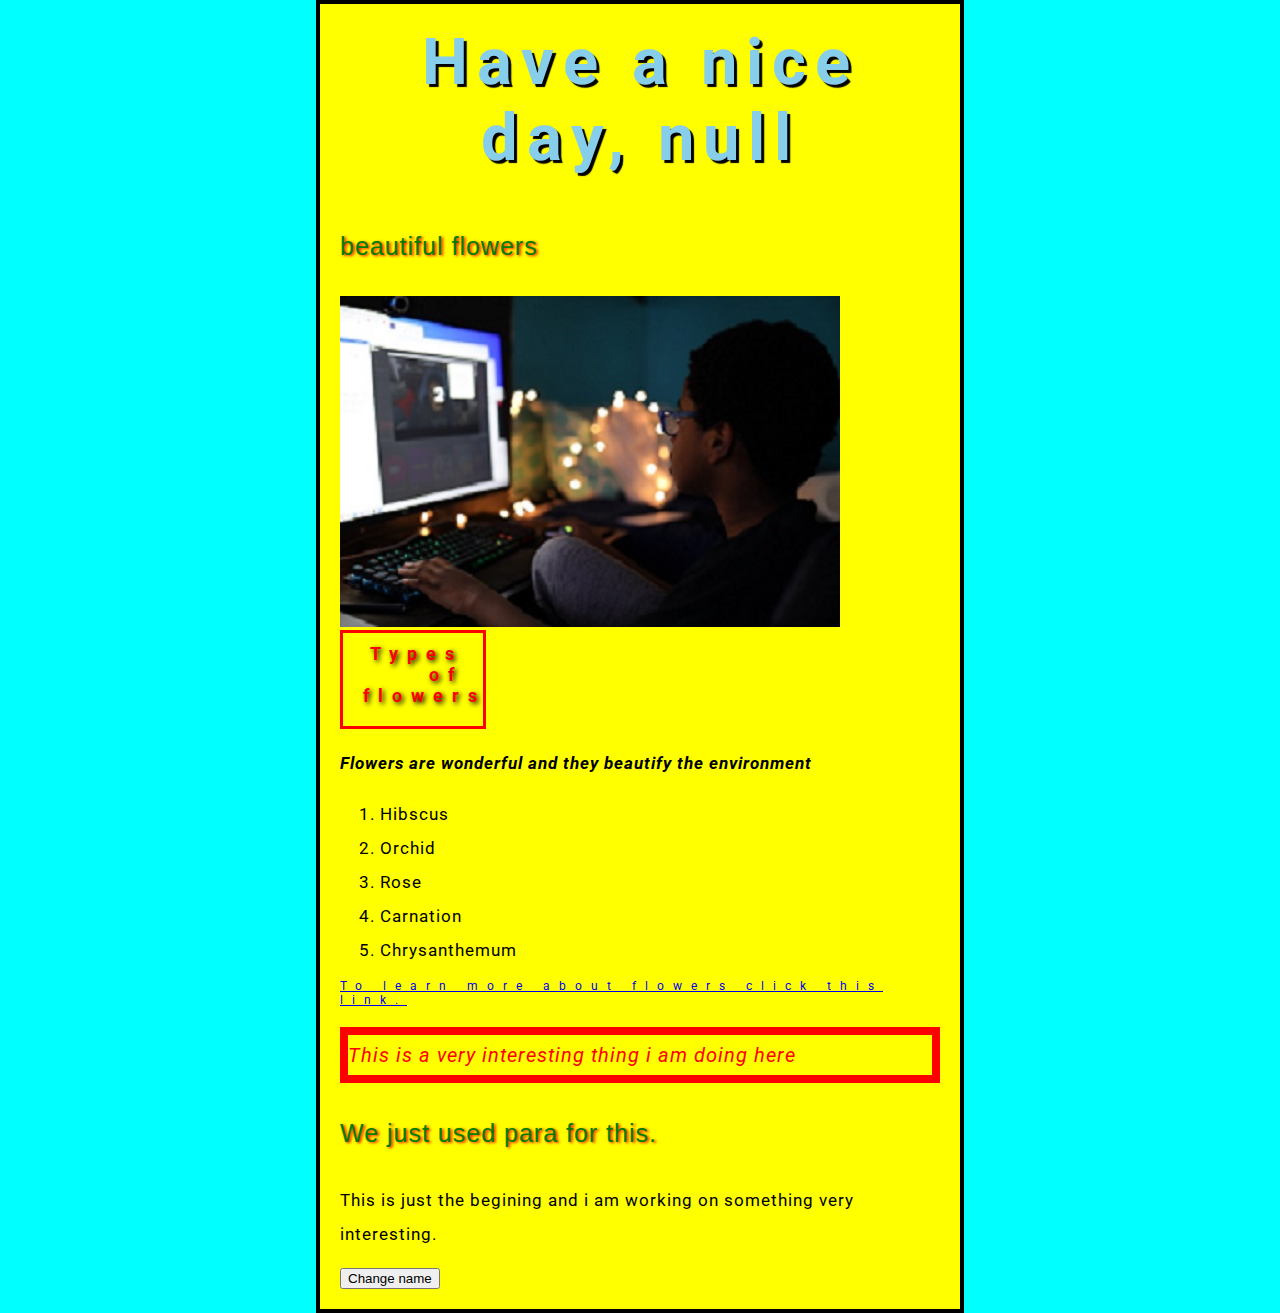
<file: sample-site/index.html>
<!DOCTYPE html> <!-- html doctype-->


<html lang="en">

<!--html document head-->
	<head>
	
	<meta charset="utf-8"> 
		<meta name="viewport" content="width=device-width, initial-scale=1">
		<title> The beauty of Flowers</title>
		<!--linking  to css file.-->
		<link href="stylesheets/mystyle.css" rel="stylesheet"type="text/css">
		<!-- Google font application programming interface.-->
	<link rel="stylesheet"
          href="https://fonts.googleapis.com/css?family=Roboto"type="text/css">
	
	

	
	</head>
	
	<!-- html document body-->

<body>
	

	
	<h1>flowers are beautiful</h1>
	
	<p class="para"> beautiful flowers</p>
	
	<img src="images/smith.jpg" alt="flower image">
	
	
	<h2 id="head">Types of flowers</h2><!--using an id selector-->
	
	<p id="quote">Flowers are wonderful and they beautify the environment</p>
	
	
		<ol>
	
	
	<li>Hibscus</li>
			
			<li>Orchid</li>
			
			<li>Rose</li>
			
			<li>Carnation</li>
			
			<li>Chrysanthemum</li>
			
		
			
			
</ol>

		<a  href="https://www.regal/flowers.com.ng">
			
	
	To learn more about flowers click this link.</a>
	
	
	
	<!-- using an id selector-->
	<p id="mic">This is a very interesting thing i am doing here  </p>
	
	<!--  Repeating class selector para again.-->
	<p class="para"> We just used para for this.</p>
	<p>This is just the begining and i am working on something very interesting.</p>
	

	<button>Change name</button>
	
	
	
	<!-- linking this html document with the javaScript file together-->
	<script src="scripts/myscript.js"></script>
	
	
	
	</body>





</html>
</file>
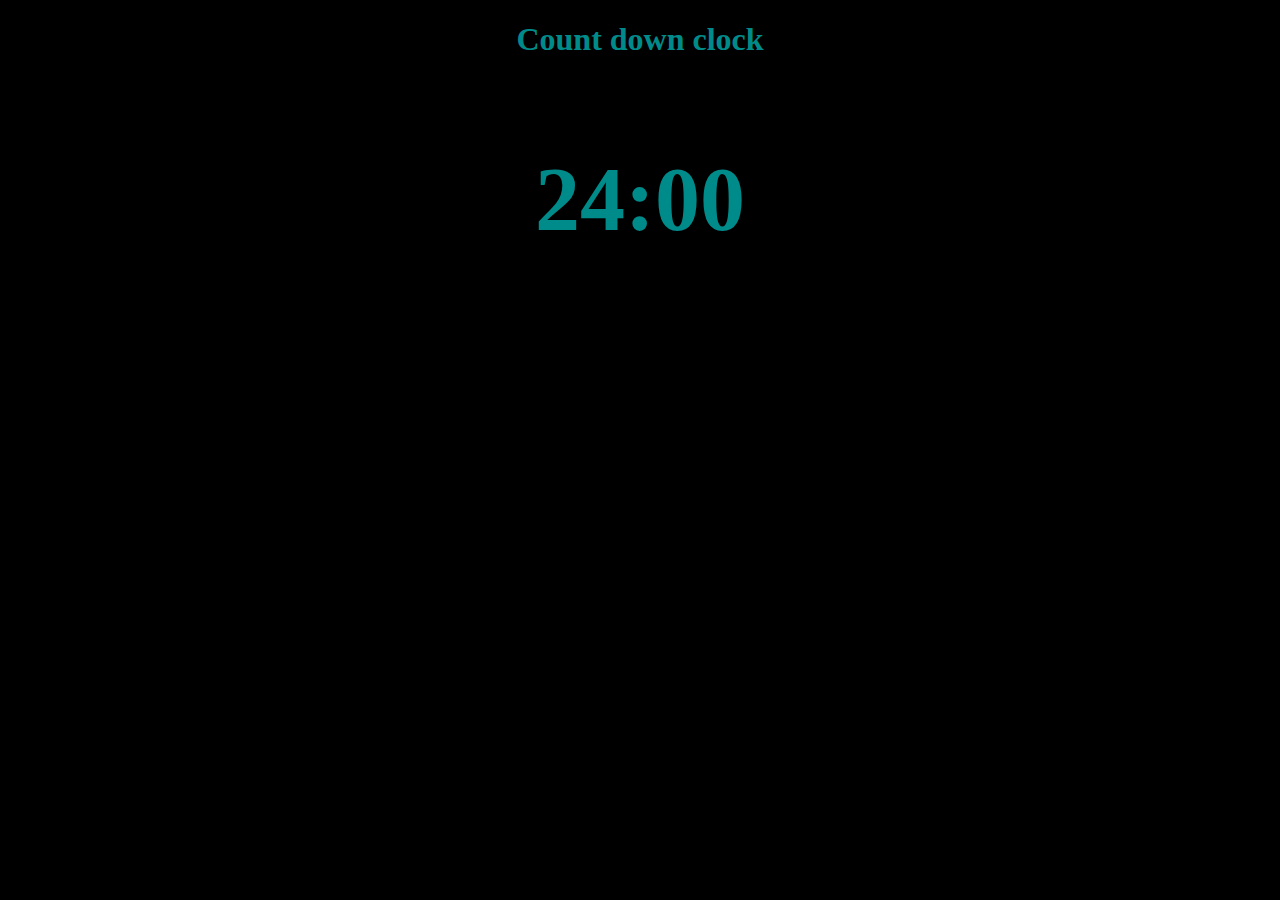
<file: sample-site/count-down-timer.html>
<!DOCTYPE html>
<html lang="en">

<head>
	<meta charset="utf-8">
	<meta name="viewport" content="width=device-width,initial-scale=1">
	<meta name="description" content="holiday count down timer">
	<title>Count Timer</title>
	<link href="stylesheets/count-timer.css" type="text/css" rel="stylesheet">
	</head>
	
	<body>
		<h1>Count down clock</h1>
		<section>
		<div id="container">
			<h2>00:00</h2>
			
			</div>
		</section>
		
		<script src="scripts/count-clock.js"></script>
	
	</body>

</html>
</file>
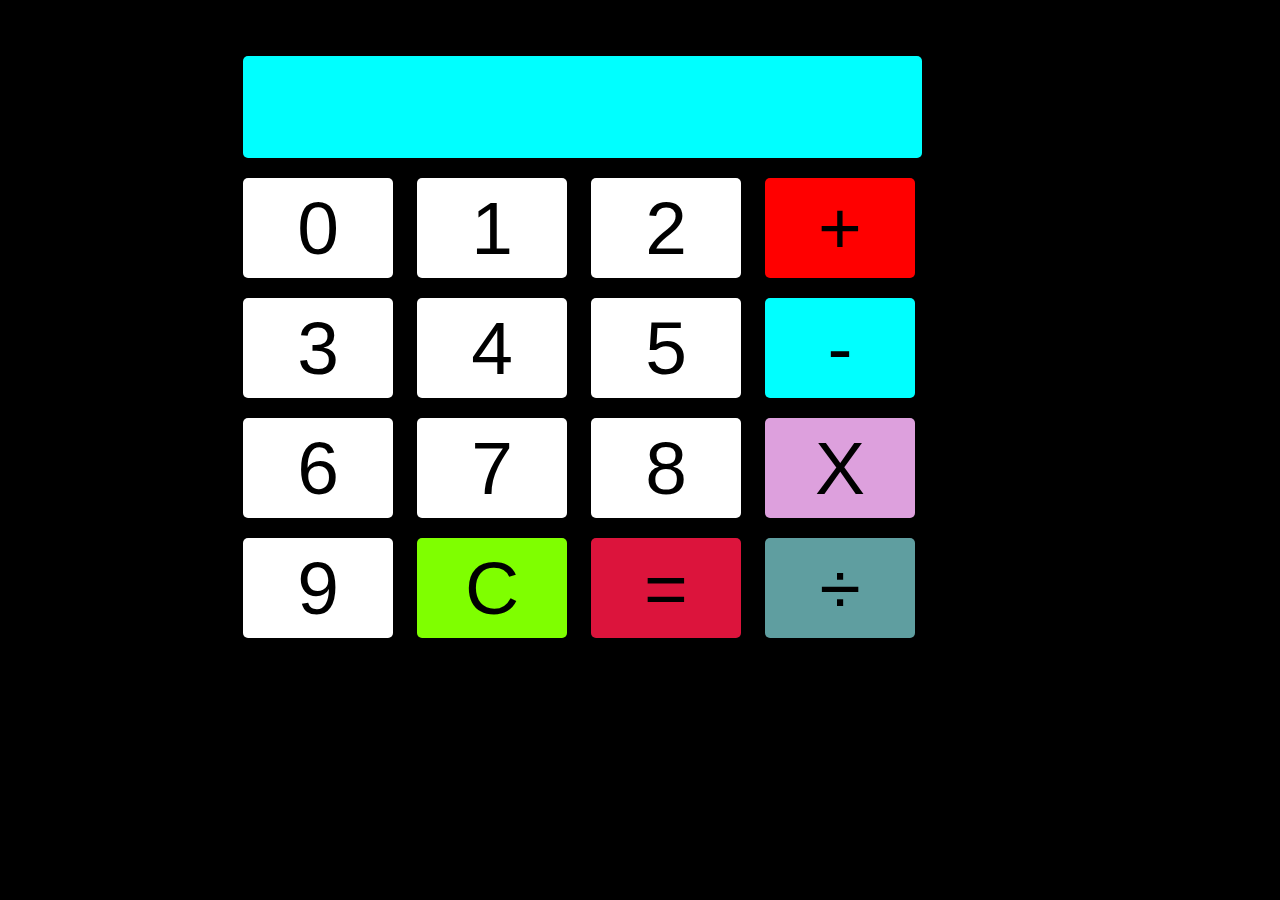
<file: sample-site/my-calculator.html>
<!DOCTYPE html>
<html lang="en">

<head>
	<meta charset="utf-8">
	<meta name="description" content="Javascript calculator">
	<meta name="viewport" content="width=device-width, initial-scale=1">
	<title>Calculator</title>
	<link href ="stylesheets/calculator.css" type="text/css" rel="stylesheet">
	
	</head>

<body>
	
	<br/>
	
	<form id="myForm" Name="calc">
		<input Name="display" style="width:675px;height:100px;text-align:center;background-color:cyan;"><br/>
		<input type="button" value="0" Onclick="calc.display.value+='0'">
		<input type="button" value="1" Onclick="calc.display.value+='1'">
		<input type="button" value="2" Onclick="calc.display.value+='2'">
		<input type="button" value="+" style="background-color:red;" Onclick="calc.display.value+='+'"><br/>
		<input type="button" value="3" Onclick="calc.display.value+='3'">
		<input type="button" value="4" Onclick="calc.display.value+='4'">
		<input type="button" value="5" Onclick="calc.display.value+='5'">
		<input type="button" value="-" style="background-color:aqua;" Onclick="calc.display.value+='-'"><br/>
		<input type="button" value="6" Onclick="calc.display.value+='6'">
		<input type="button" value="7" Onclick="calc.display.value+='7'">
		<input type="button" value="8" Onclick="calc.display.value+='8'">
		<input type="button" value="X" style="background-color:plum;"Onclick="calc.display.value+='*'"><br/>
		<input type="button" value="9" Onclick="calc.display.value+='9'">
		<input type="button" value="C" style="background-color:chartreuse;" Onclick="calc.display.value=''">
		<input type="button" value="=" style="background-color:crimson;" Onclick="calc.display.value=eval(calc.display.value)">
		<input type="button" value="&#247;" style="background-color:cadetblue;" Onclick="calc.display.value+='/'">
	
	

	
	
	</form>
	
	
	</body>



</html>
</file>
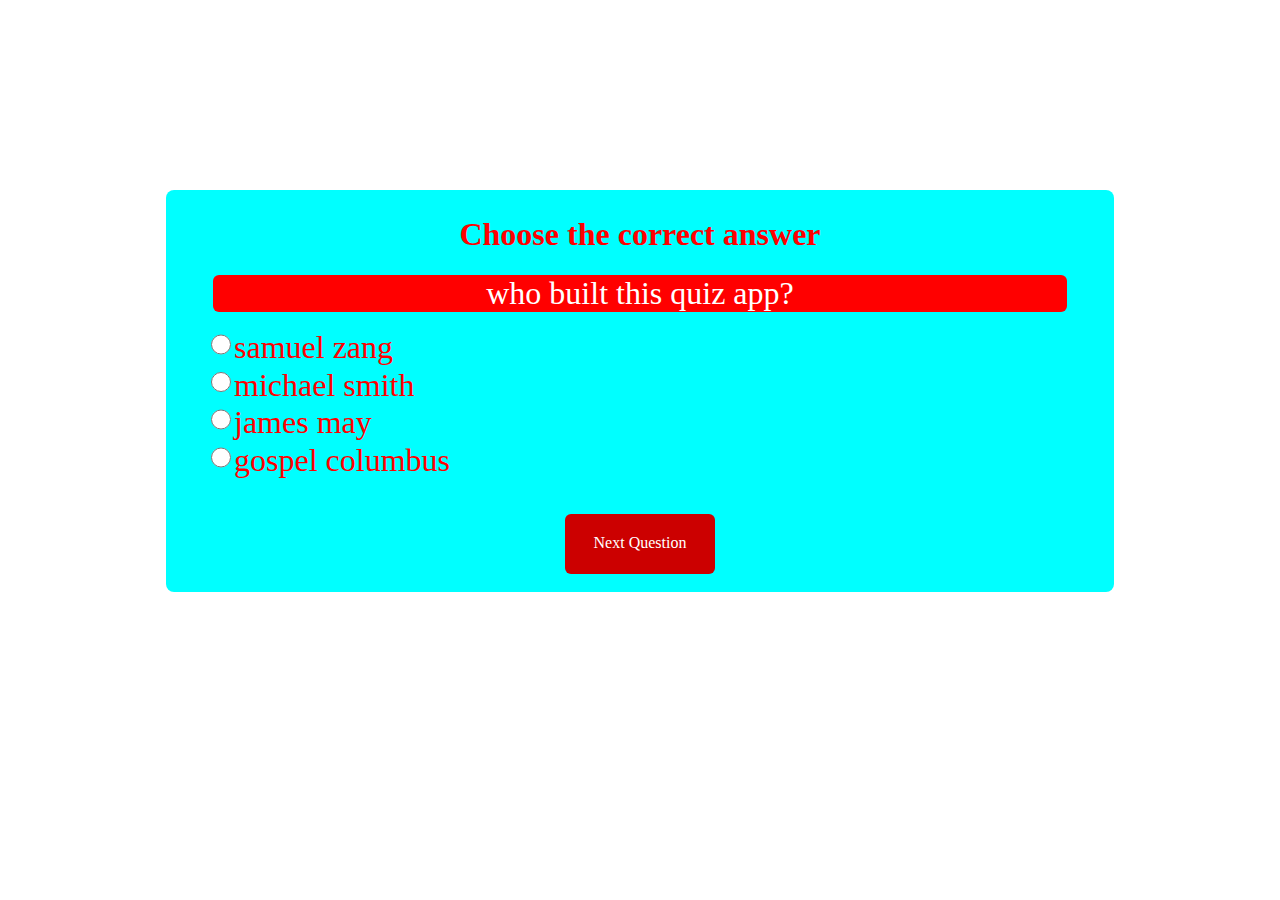
<file: sample-site/quiz-index.html>
<!DOCTYPE html>
<html lang="en">
<head>
	<meta charset="utf-8">
	<meta name="viewport" content="width=device-width,initial-scale=1">
	<meta name="description" content="My quiz app for beginners">
	<link rel="stylesheet" href="https://fonts.googleapis.com/css?family=Open+Sans"type="text/css">
	<link href ="stylesheets/quiz.css" type="text/css" rel="stylesheet">
	
		 <script src="https://ajax.googleapis.com/ajax/libs/jquery/3.6.4/jquery.min.js"></script>
	

	<title>My quiz</title>
	
	</head>

<body>
	
	<div class="quizContainer">
	<h1 style="color:red;text-align:center;">Choose the correct answer</h1>
	<div class="question"></div>
	<ul class="choiceList"></ul>
	<div class="quizMessage"></div>
	<div class="result"></div>
	<div class="nextButton">Next Question</div><br>
	</div>
		

	
	<script src="scripts/quiz-app.js"></script>
	
	</body>



</html>
</file>
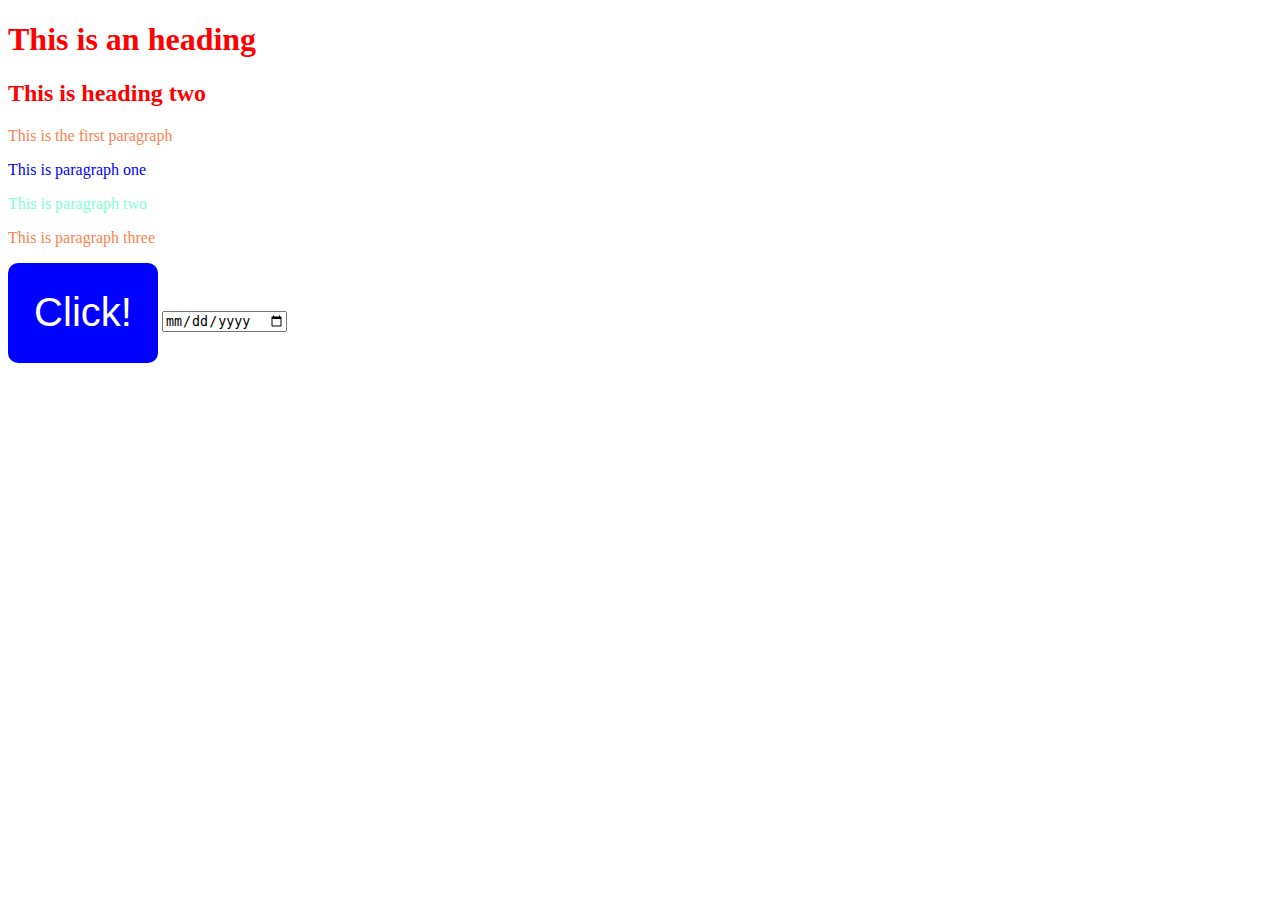
<file: sample-site/selector.html>
<!DOCTYPE html>
<html lang="en">


<head>
	<meta charset = "utf-8">
	<meta name = "viewport" content = "width=device-width,initial-scale=1">
	<title>Jquery selector</title>
	<!-- jquery content delivery network-->
	 <script src="https://ajax.googleapis.com/ajax/libs/jquery/3.6.4/jquery.min.js"></script>
	<!-- using jquery selector-->
		<script>
   $(document).ready(function(){
	   $("button").click(function(){
		   $("h1").hide();
		   //$("h2").hide();
		   //$("p").hide();
		   //$("#identify").hide();
		   //$(".classic").hide();
		   //$("*").hide();
		   //$(this).hide();
		   //$("p:first").hide();
	   });
   });
	</script>
	
	<style>
		h1,h2{
			color:red;
		}
		p{
			color:coral;
		}
		#identify{
			color:blue;
		}
		.classic{
			color:aquamarine;
		}
	
		
	
	</style>
	
	</head>


<body>
	
	
	<h1> This is an heading </h1>
	<h2> This is heading two</h2>
	<p> This is the first paragraph</p>
	<p id="identify"> This is paragraph one </p>
    <p class="classic"> This is paragraph two</p>
	<p> This is paragraph three</p>
	
	<button style="background-color:blue; color:white; border-style:none;width:150px; height:100px;border-radius:10px;font-size:40px;">Click!</button>
	<input type="date">
	
	</body>


</html>
</file>
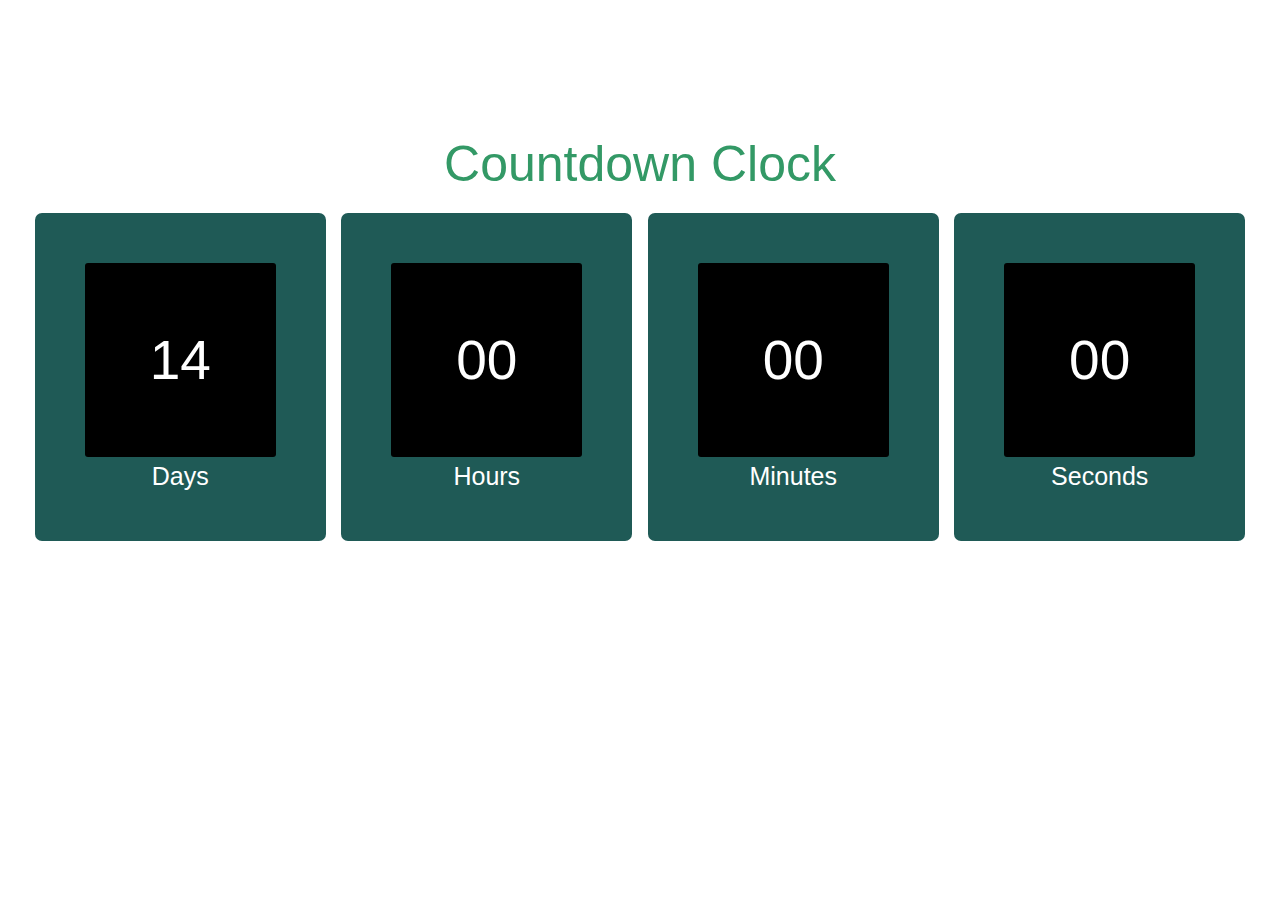
<file: sample-site/time.html>
<!DOCTYPE html>
<html lang="en">
    <head>
        <meta charset="utf-8">
        <title>Count down Timer</title>
        <meta name="description" content="holiday count down timer">
        <meta name="viewport" content="width=device-width, initial-scale=1">  
        <link rel="stylesheet" type="text/css" href="stylesheets/timezone.css">
		<!-- older version jquery cdn link -->
		<script src="https://ajax.googleapis.com/ajax/libs/jquery/3.1.1/jquery.min.js"></script> 
       
    </head>
	
	
    <body>
	<h1>Countdown Clock</h1>
	<div id="clockdiv">
	  <div>
		<span class="days"></span>
		<div class="smalltext">Days</div>
	  </div>
	  <div>
		<span class="hours"></span>
		<div class="smalltext">Hours</div>
	  </div>
	  <div>
		<span class="minutes"></span>
		<div class="smalltext">Minutes</div>
	  </div>
	  <div>
		<span class="seconds"></span>
		<div class="smalltext">Seconds</div>
	  </div>
     </div>

	
         
	    <script src="scripts/timeo.js"></script>
		
		
    </body>
</html>
</file>
<file: sample-site/stylesheets/mystyle.css>
p,li{
	font-size:17px;              /* This is a 
	                           Grouping selector*/
	line-height:2;   
	letter-spacing:1px;
	
	
}

/*This is an element selector*/
h1{
	font-size:65px;
	text-align:center;
	margin:0;
	padding:20px 0;
	color:skyblue;
	text-shadow:3px 3px 1px black;
	
	
}

/* This is an id selector*/
#quote{
	
	font-style:italic;
	font-weight:bold;
	
	
}
/* This is a class selector*/
.para{
	
	
	font-size:25px;
	color:green;
	font-family:Arial,Helvetical,Times;
	text-shadow:2px 1px 3px red;
}


/*This is an id selector*/
#mic{    
	
	
font-size:20px;
	font-style:italic;
	border:8px solid red;
	color:red;
	
}
/* This is an id selector*/
#head{
	margin:0;
	padding:10px 20px 20px 20px;
	color:red;
	text-shadow:2px 2px 5px black;
	width:100px;/*using width to know how wide the body of an element is.*/
	border:3px solid red;
	text-align:right;
}

/* This is an element selector*/
body{
	
	margin:0 auto;
	padding:0px 20px 20px 20px;
	width:600px;/* using width to know how wide the body of an element is.*/
	border:4px solid black;
	background-color:yellow;
}
div{
	
	
	color:red;
	font-style:italic;
	font-size:14px;
	text-shadow:2px 2px 2px green;
}
	
html{
	background-color:cyan;
    font-family:'Roboto',sans-serif;
	font-size:12px;
	letter-spacing:9px;
}
</file>
<file: sample-site/stylesheets/count-timer.css>
h1{
	color:darkcyan;
}
h2 {
	font-size:90px;
	margin:90px 150px 30px;
	color:darkcyan;
}
body{
	text-align:center;
	background:#000;
}
</file>
<file: sample-site/stylesheets/calculator.css>
#myForm{
	
	margin-left:225px;
	margin-top:20px;

}

input{
	width:150px;
	height:100px;
	border-style:none;
	margin:10px;
	font-size:75px;
	border-radius:5px;
	background-color:#fff;
}
	
h1{
	text-align:center;
	margin-top:40px;
	margin-right:300px;
	color:cyan;
	
}
html{
	background-color:#000;
}
</file>
<file: sample-site/stylesheets/quiz.css>
/*  linking Google font api in external css*/
@ import url(https://fonts.googleapis.com/css?family=Rokkitt);
h1{
	font-family: 'Rokkitt', serif;
	text-align:center;
	font-size:35px;
	
}
ul{
	List-style:none;
}
li{
	font-family: 'Rokkitt', serif;
	font-size:2em;
	color:red;
}
input[type=radio]{
	border:0px;
	width:20px;
	height:2em;
}
p{
	font-family: 'Rokkitt', serif;
}
/*Quiz Classes*/
.quizContainer{
	background-color:cyan;
	border-radius:8px;
	width:75%;
	margin:auto;
	margin-top:190px;
	padding-top:5px;
	position:relative;
}
.nextButton {
	border-radius:6px;
	width:150px;
	height:40px;
	text-align:center;
	background-color:#cc0000;
	color:#fff;
	font-family:'Rokkitt',serif;
	position:relative;
	margin:auto;
	padding-top:20px;
}
.question {
	font-family:'Rokkitt',serif;
	font-size:2em;
	width:90%;
	height:auto;
	margin:auto;
	border-radius:6px;
	background-color:red;
	text-align:center;
	color:#fff;
}
.quizMessage{
	background-color:peachpuff;
	border-radius:6px;
	width:30%;
	margin:auto;
	text-align:center;
	padding:2px;
	font-family:'Rokkitt',serif;
	color:red;
}
.choiceList{
	font-family:Courier,serif;
	color:blueviolet;
}
.result{
	width:30%;
	height:auto;
	border-radius:6px;
	background-color:linen;
	margin:auto;
	margin-bottom:35px;
	text-align:center;
	font-family:'Rokkitt',serif;
}
</file>
<file: sample-site/stylesheets/timezone.css>
body{
	text-align: center;
	background: #FFF;
  font-family: sans-serif;
  font-weight: 100;
}

h1{
  color: #396;
  font-weight: 100;
  font-size: 50px;
  margin: 135px 0px 20px;
}

#clockdiv{
	font-family: sans-serif;
	color: #fff;
	display: inline-block;
	font-weight: 100;
	text-align: center;
	font-size: 55px;
}

#clockdiv > div{
	padding: 50px;
	border-radius: 7px;
	background: #1F5A56;
	display: inline-block;
}

#clockdiv div > span{
	padding: 65px;
	border-radius: 3px;
	background: #000;
	display: inline-block;
}

span.minutes {}

span.minutes {}

.smalltext{
	padding-top: 5px;
	font-size: 25px;
}


/*

body{
	text-align: center;
	background: #00ECB9;
  font-family: sans-serif;
  font-weight: 100;
}

h1{
  color: #396;
  font-weight: 100;
  font-size: 40px;
  margin: 40px 0px 20px;
}

#clockdiv{
	font-family: sans-serif;
	color: #fff;
	display: inline-block;
	font-weight: 100;
	text-align: center;
	font-size: 30px;
}

#clockdiv > div{
	padding: 10px;
	border-radius: 3px;
	background: #00BF96;
	display: inline-block;
}

#clockdiv div > span{
	padding: 15px;
	border-radius: 3px;
	background: #00816A;
	display: inline-block;
}

.smalltext{
	padding-top: 5px;
	font-size: 16px;
}

*/
</file>
